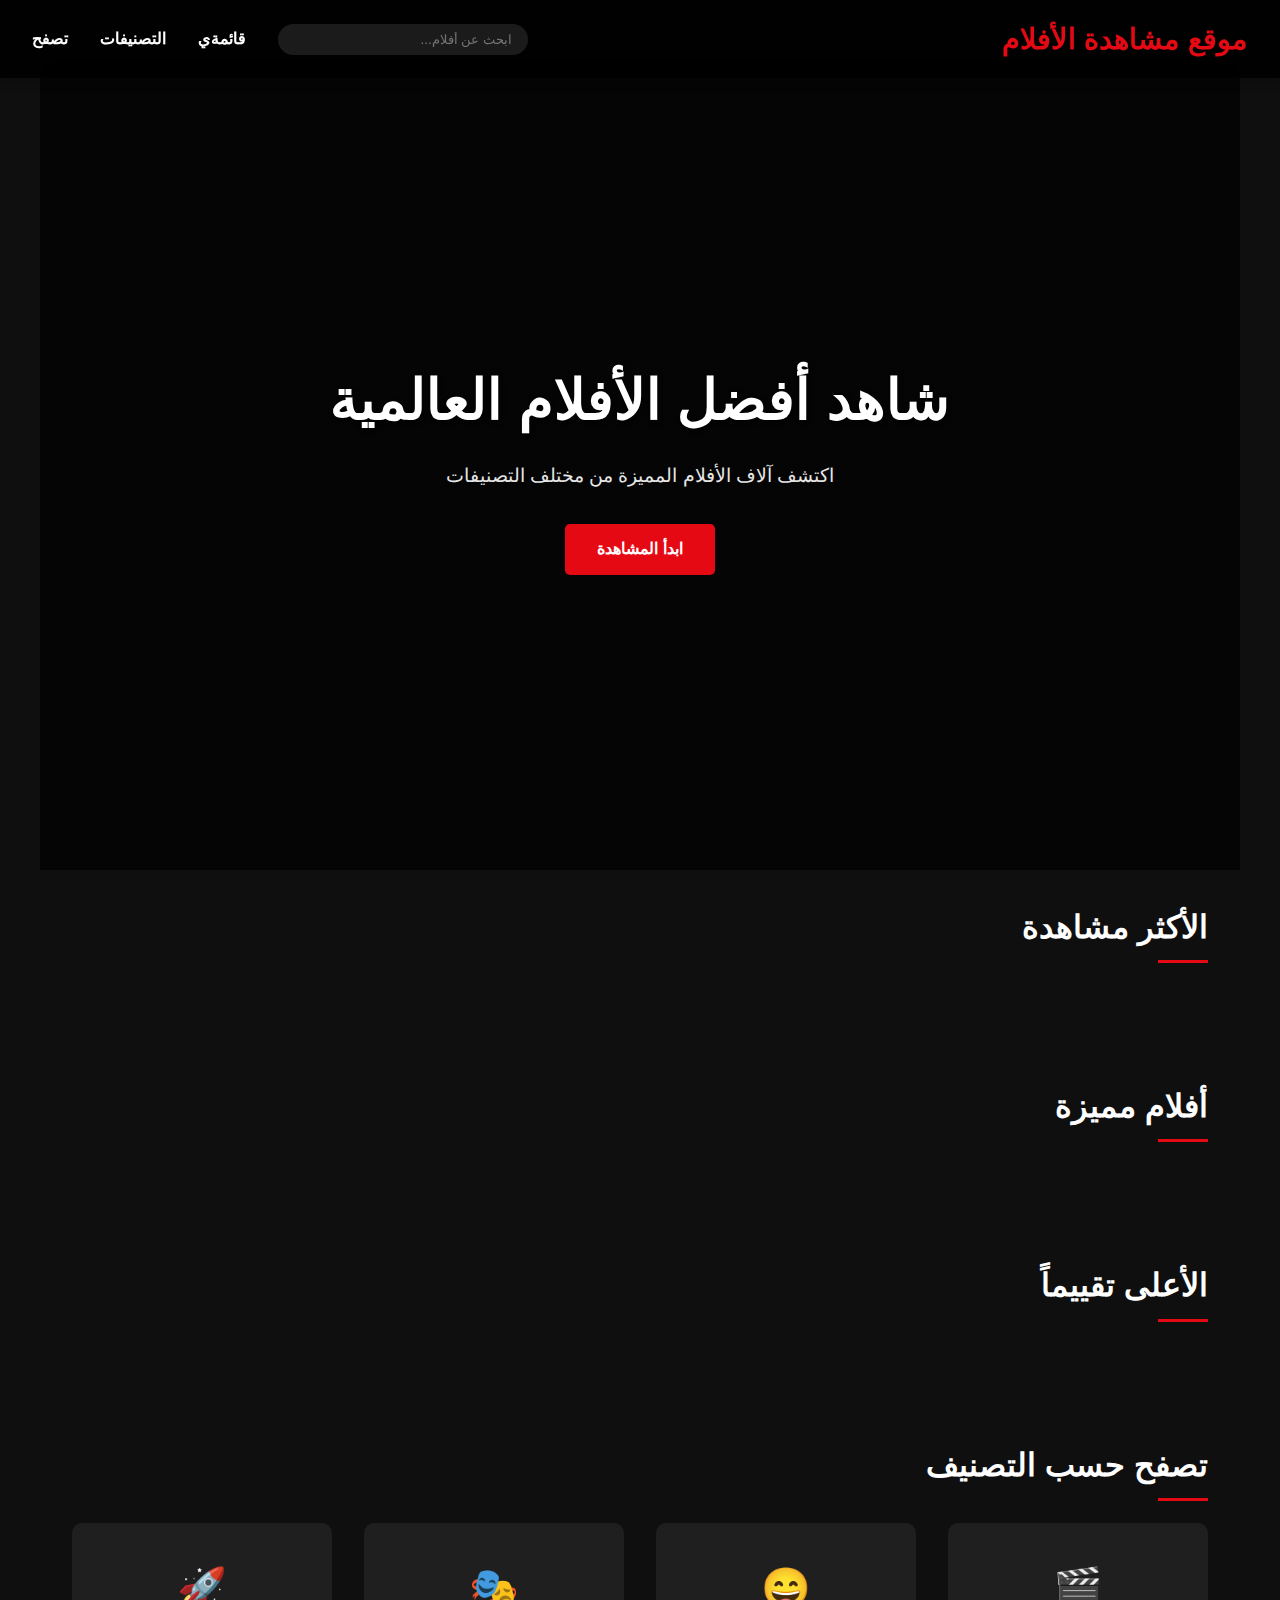
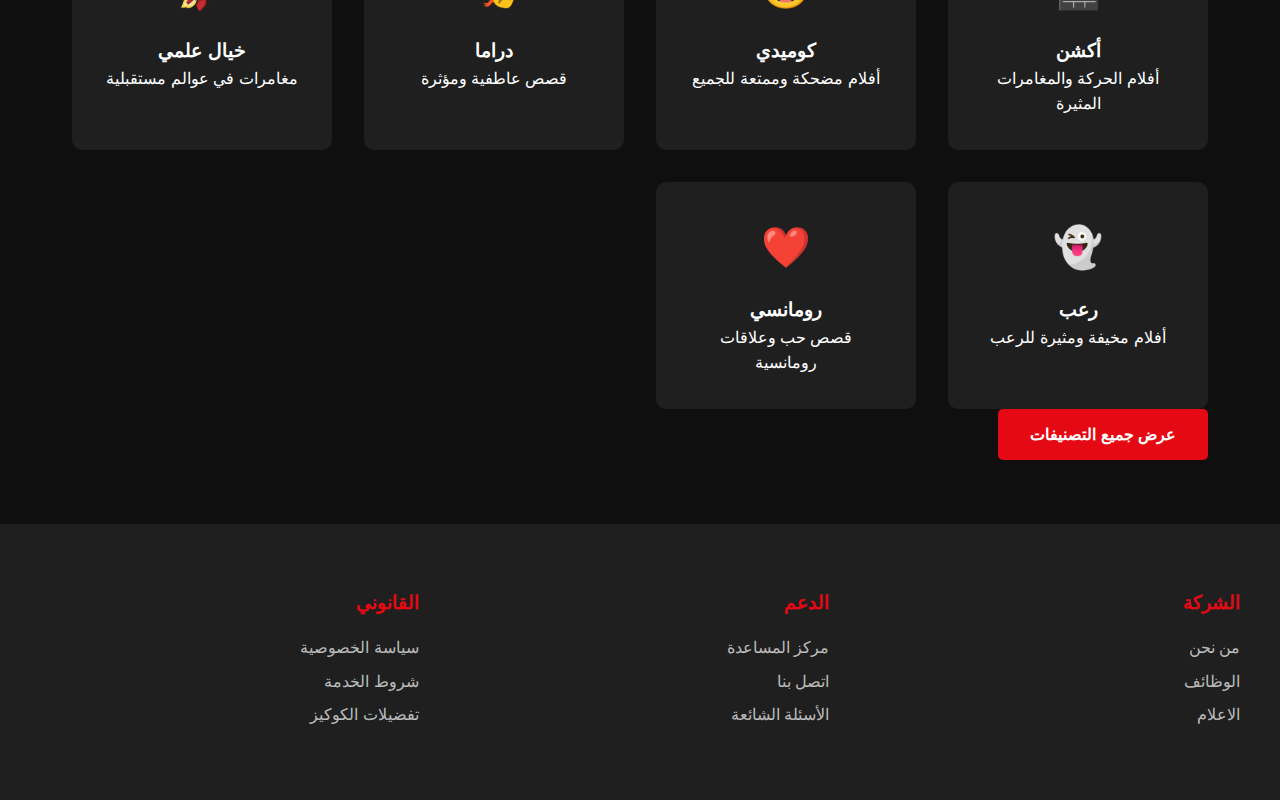
<file: index.html>
<html dir="rtl" lang="ar"><head><base href="watchmovies.com"><title>موقع مشاهدة الأفلام - WatchMovies</title>
  <link rel="stylesheet" href="style.css">
  <script src="script.js"></script>

</head>
<body>

<header class="header">
  <a href="https://watchmovies.com" class="logo">موقع مشاهدة الأفلام</a>
  <nav class="nav">
    <a href="https://watchmovies.com/browse">تصفح</a>
    <a href="https://watchmovies.com/genres">التصنيفات</a>
    <a href="https://watchmovies.com/my-list">قائمةي</a>
    <input type="search" class="search-bar" placeholder="ابحث عن أفلام...">
  </nav>
</header>

<section class="hero">
  <div class="hero-content">
    <h1>شاهد أفضل الأفلام العالمية</h1>
    <p>اكتشف آلاف الأفلام المميزة من مختلف التصنيفات</p>
    <a href="#trending" class="btn">ابدأ المشاهدة</a>
  </div>
</section>

<section id="trending" class="trending-section">
  <h2>الأكثر مشاهدة</h2>
  <div class="trending-scroll">
    <!-- سيتم ملؤها بواسطة JavaScript -->
  </div>
</section>

<section class="featured-section">
  <h2>أفلام مميزة</h2>
  <div class="movie-grid">
    <!-- سيتم ملؤها بواسطة JavaScript -->
  </div>
</section>

<section class="top-rated-section">
  <h2>الأعلى تقييماً</h2>
  <div class="movie-grid">
    <!-- سيتم ملؤها بواسطة JavaScript -->
  </div>
</section>

<section class="genre-preview">
  <h2>تصفح حسب التصنيف</h2>
  <div class="genre-grid">
    <a href="genres.html#action" class="genre-card">
      <div class="genre-icon">🎬</div>
      <h3>أكشن</h3>
      <p>أفلام الحركة والمغامرات المثيرة</p>
    </a>
    <a href="genres.html#comedy" class="genre-card">
      <div class="genre-icon">😄</div>
      <h3>كوميدي</h3>
      <p>أفلام مضحكة وممتعة للجميع</p>
    </a>
    <a href="genres.html#drama" class="genre-card">
      <div class="genre-icon">🎭</div>
      <h3>دراما</h3>
      <p>قصص عاطفية ومؤثرة</p>
    </a>
    <a href="genres.html#scifi" class="genre-card">
      <div class="genre-icon">🚀</div>
      <h3>خيال علمي</h3>
      <p>مغامرات في عوالم مستقبلية</p>
    </a>
    <a href="genres.html#horror" class="genre-card">
      <div class="genre-icon">👻</div>
      <h3>رعب</h3>
      <p>أفلام مخيفة ومثيرة للرعب</p>
    </a>
    <a href="genres.html#romance" class="genre-card">
      <div class="genre-icon">❤️</div>
      <h3>رومانسي</h3>
      <p>قصص حب وعلاقات رومانسية</p>
    </a>
  </div>
  <div class="view-all">
    <a href="genres.html" class="btn">عرض جميع التصنيفات</a>
  </div>
</section>

<footer class="footer">
  <div class="footer-grid">
    <div class="footer-links">
      <h4>الشركة</h4>
      <a href="https://watchmovies.com/about">من نحن</a>
      <a href="https://watchmovies.com/careers">الوظائف</a>
      <a href="https://watchmovies.com/press">الاعلام</a>
    </div>
    <div class="footer-links">
      <h4>الدعم</h4>
      <a href="https://watchmovies.com/help">مركز المساعدة</a>
      <a href="https://watchmovies.com/contact">اتصل بنا</a>
      <a href="https://watchmovies.com/faq">الأسئلة الشائعة</a>
    </div>
    <div class="footer-links">
      <h4>القانوني</h4>
      <a href="https://watchmovies.com/privacy">سياسة الخصوصية</a>
      <a href="https://watchmovies.com/terms">شروط الخدمة</a>
      <a href="https://watchmovies.com/cookies">تفضيلات الكوكيز</a>
    </div>
  </div>
</footer>

</body>
</html>
</file>
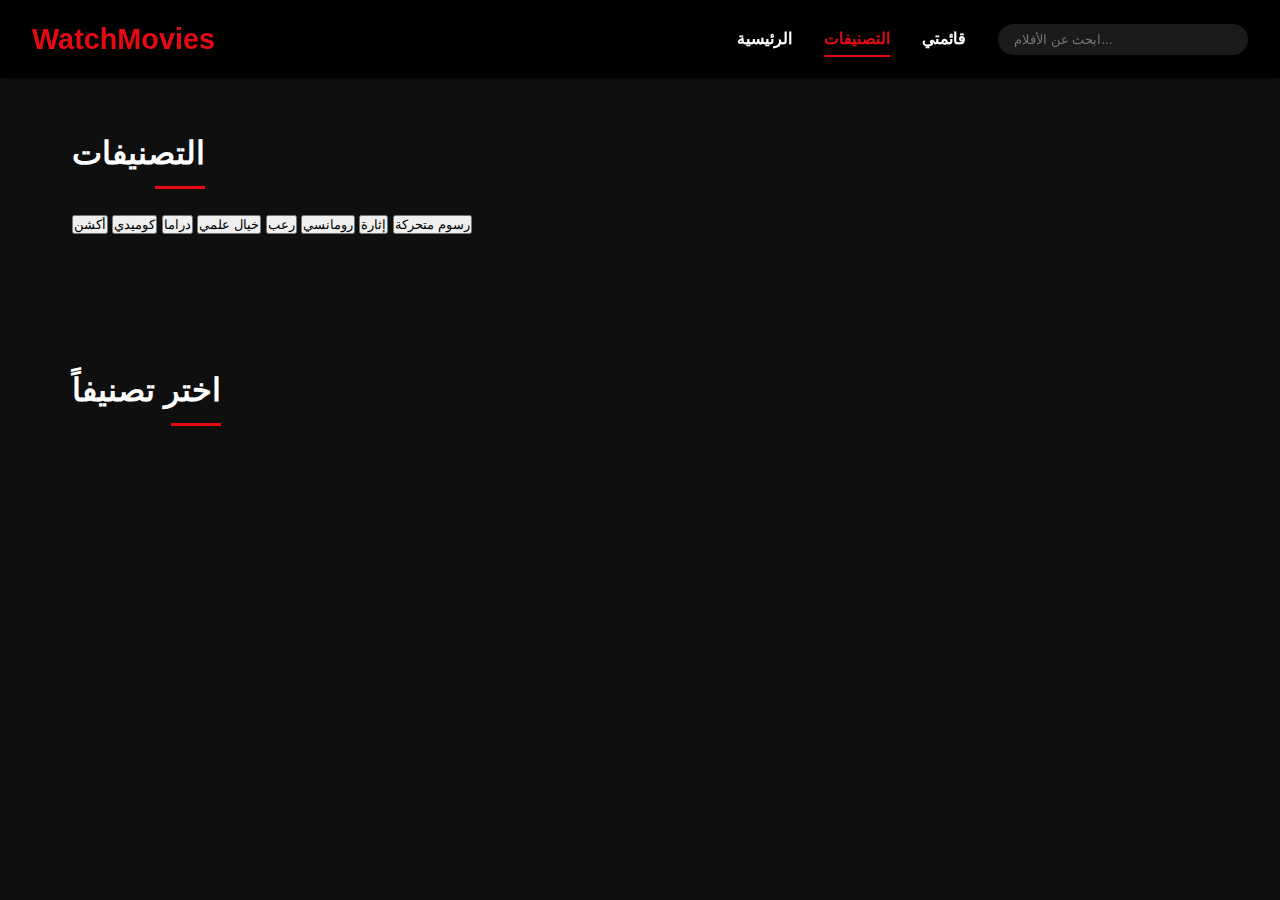
<file: genres.html>
<!DOCTYPE html>
<html>
<head>
  <title>WatchMovies - تصنيفات الأفلام</title>
  <link rel="stylesheet" href="style.css">
  <link rel="stylesheet" href="genres.css">
</head>
<body>
  <header class="header">
    <a href="index.html" class="logo">WatchMovies</a>
    <nav class="nav">
      <a href="index.html">الرئيسية</a>
      <a href="genres.html" class="active">التصنيفات</a>
      <a href="my-list.html">قائمتي</a>
      <input type="search" class="search-bar" placeholder="ابحث عن الأفلام...">
    </nav>
  </header>

  <main class="genres-container">
    <section class="genre-list">
      <h2>التصنيفات</h2>
      <div class="genre-buttons">
        <button class="genre-btn" data-genre="action">أكشن</button>
        <button class="genre-btn" data-genre="comedy">كوميدي</button>
        <button class="genre-btn" data-genre="drama">دراما</button>
        <button class="genre-btn" data-genre="scifi">خيال علمي</button>
        <button class="genre-btn" data-genre="horror">رعب</button>
        <button class="genre-btn" data-genre="romance">رومانسي</button>
        <button class="genre-btn" data-genre="thriller">إثارة</button>
        <button class="genre-btn" data-genre="animation">رسوم متحركة</button>
      </div>
    </section>

    <section class="genre-movies">
      <h2 id="genre-title">اختر تصنيفاً</h2>
      <div class="movie-grid">
        <!-- سيتم ملؤها بواسطة JavaScript -->
      </div>
    </section>
  </main>

  <script src="nav.js"></script>
  <script src="genres.js"></script>
</body>
</html>
</file>
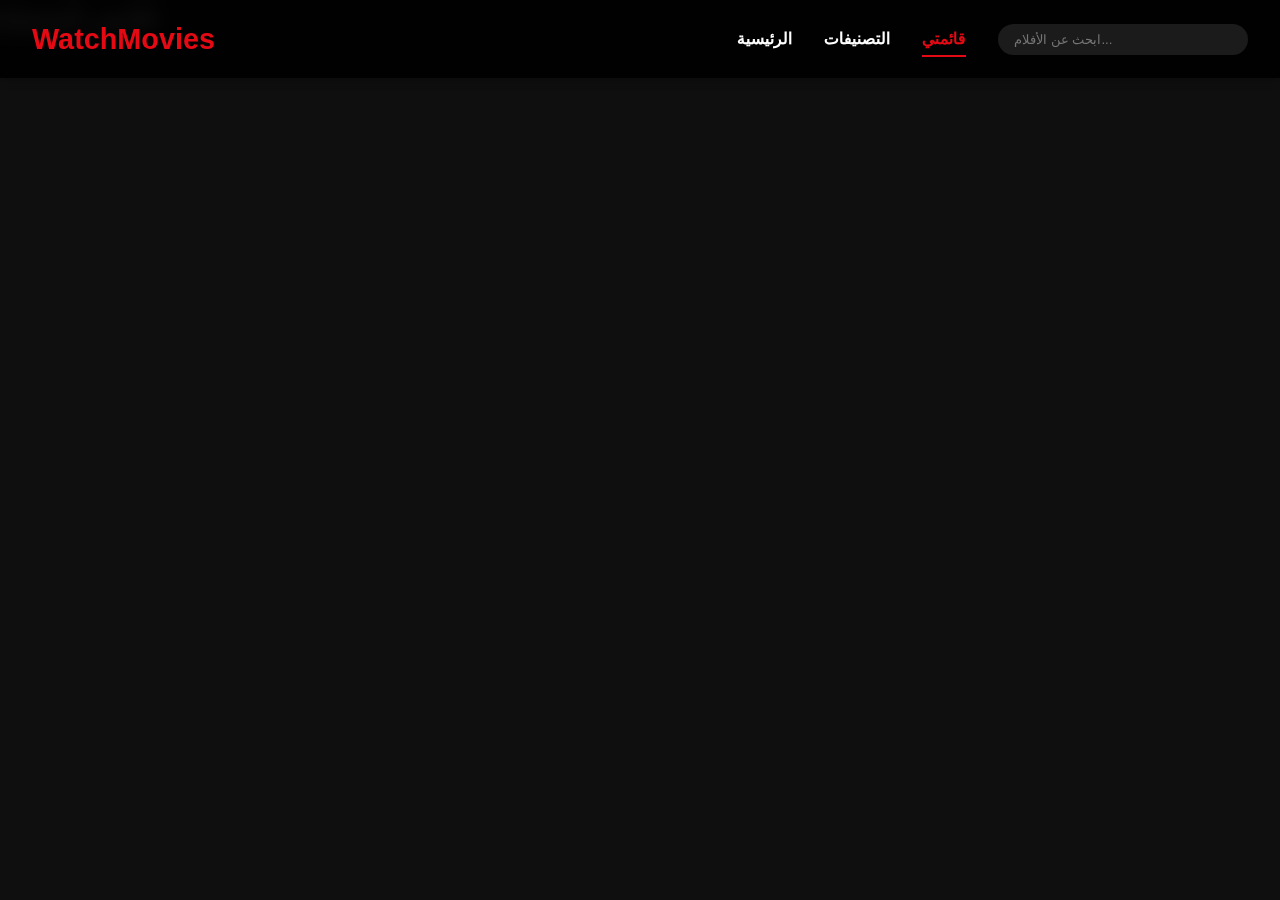
<file: my-list.html>
<!DOCTYPE html>
<html>
<head>
  <title>WatchMovies - قائمتي</title>
  <link rel="stylesheet" href="style.css">
</head>
<body>
  <header class="header">
    <a href="index.html" class="logo">WatchMovies</a>
    <nav class="nav">
      <a href="index.html">الرئيسية</a>
      <a href="genres.html">التصنيفات</a>
      <a href="my-list.html" class="active">قائمتي</a>
      <input type="search" class="search-bar" placeholder="ابحث عن الأفلام...">
    </nav>
  </header>

  <main class="my-list-container">
    <h2>قائمتي المفضلة</h2>
    <div class="movie-grid" id="favorites-grid">
      <!-- سيتم ملؤها بواسطة JavaScript -->
    </div>
    <div class="empty-state" id="empty-favorites" style="display: none;">
      <h3>لا توجد أفلام في قائمتك المفضلة</h3>
      <p>أضف أفلامك المفضلة لتظهر هنا</p>
      <a href="index.html" class="btn">تصفح الأفلام</a>
    </div>
  </main>

  <script src="nav.js"></script>
  <script src="my-list.js"></script>
</body>
</html>
</file>
<file: style.css>
/* ======= المتغيرات العامة ======= */
:root {
  --primary-color: #e50914;
  --primary-hover: #f40612;
  --dark-bg: #0f0f0f;
  --dark-card: #1f1f1f;
  --light-text: #ffffff;
  --gray-text: rgba(255, 255, 255, 0.7);
  --transition-speed: 0.3s;
  --border-radius: 10px;
  --spacing-sm: 0.5rem;
  --spacing-md: 1rem;
  --spacing-lg: 2rem;
  --container-width: 1200px;
}

/* ======= الخطوط والإعدادات الأساسية ======= */
@import url('https://fonts.googleapis.com/css2?family=Cairo:wght@400;600;700&display=swap');

* {
  margin: 0;
  padding: 0;
  box-sizing: border-box;
}

html {
  scroll-behavior: smooth;
}

body {
  font-family: 'Cairo', sans-serif;
  background-color: var(--dark-bg);
  color: var(--light-text);
  line-height: 1.6;
  overflow-x: hidden;
}

/* ======= القائمة العلوية ======= */
.header {
  background-color: rgba(0, 0, 0, 0.9);
  backdrop-filter: blur(10px);
  padding: var(--spacing-md) var(--spacing-lg);
  position: fixed;
  width: 100%;
  top: 0;
  z-index: 1000;
  display: flex;
  justify-content: space-between;
  align-items: center;
  box-shadow: 0 2px 10px rgba(0, 0, 0, 0.3);
}

.logo {
  color: var(--primary-color);
  font-size: 1.8rem;
  font-weight: 700;
  text-decoration: none;
  transition: color var(--transition-speed);
}

.logo:hover {
  color: var(--primary-hover);
}

.nav {
  display: flex;
  gap: var(--spacing-lg);
  align-items: center;
}

.nav a {
  color: var(--light-text);
  text-decoration: none;
  font-weight: 600;
  transition: color var(--transition-speed);
  position: relative;
}

.nav a::after {
  content: '';
  position: absolute;
  bottom: -5px;
  left: 0;
  width: 0;
  height: 2px;
  background-color: var(--primary-color);
  transition: width var(--transition-speed);
}

.nav a:hover::after,
.nav a.active::after {
  width: 100%;
}

.nav a:hover,
.nav a.active {
  color: var(--primary-color);
}

/* ======= شريط البحث ======= */
.search-bar {
  padding: var(--spacing-sm) var(--spacing-md);
  border: none;
  border-radius: 20px;
  background-color: rgba(255, 255, 255, 0.1);
  color: var(--light-text);
  width: 250px;
  transition: all var(--transition-speed);
}

.search-bar:focus {
  background-color: rgba(255, 255, 255, 0.2);
  outline: none;
  width: 300px;
  box-shadow: 0 0 10px rgba(229, 9, 20, 0.3);
}

/* ======= القسم الرئيسي ======= */
.hero {
  height: 90vh;
  background: linear-gradient(rgba(0, 0, 0, 0.7), rgba(0, 0, 0, 0.7)),
              url('https://source.unsplash.com/random/1920x1080/?movie') center/cover;
  display: flex;
  align-items: center;
  text-align: center;
  padding: 0 var(--spacing-lg);
  margin-top: 60px;
}

.hero-content {
  max-width: var(--container-width);
  margin: 0 auto;
  padding: var(--spacing-lg);
}

.hero h1 {
  font-size: 3.5rem;
  margin-bottom: var(--spacing-md);
  text-shadow: 2px 2px 4px rgba(0, 0, 0, 0.5);
}

.hero p {
  font-size: 1.2rem;
  margin-bottom: var(--spacing-lg);
  opacity: 0.9;
}

/* ======= الأقسام العامة ======= */
section {
  padding: var(--spacing-lg) var(--spacing-lg);
  max-width: var(--container-width);
  margin: 0 auto;
}

section h2 {
  margin-bottom: var(--spacing-lg);
  font-size: 2rem;
  position: relative;
  display: inline-block;
}

section h2::after {
  content: '';
  position: absolute;
  bottom: -10px;
  right: 0;
  width: 50px;
  height: 3px;
  background-color: var(--primary-color);
}

/* ======= شبكة الأفلام ======= */
.movie-grid {
  display: grid;
  grid-template-columns: repeat(auto-fill, minmax(200px, 1fr));
  gap: var(--spacing-lg);
  padding: var(--spacing-md) 0;
}

/* ======= بطاقات الأفلام ======= */
.movie-card {
  background-color: var(--dark-card);
  border-radius: var(--border-radius);
  overflow: hidden;
  transition: transform var(--transition-speed);
  position: relative;
}

.movie-card:hover {
  transform: translateY(-5px);
}

.movie-card img {
  width: 100%;
  height: 300px;
  object-fit: cover;
  transition: transform var(--transition-speed);
}

.movie-card:hover img {
  transform: scale(1.05);
}

.movie-info {
  padding: var(--spacing-md);
}

.movie-info h3 {
  margin-bottom: var(--spacing-sm);
  font-size: 1.2rem;
}

.rating {
  display: flex;
  justify-content: space-between;
  align-items: center;
  margin-bottom: var(--spacing-sm);
}

.favorite-btn {
  background: none;
  border: none;
  cursor: pointer;
  font-size: 1.2rem;
  opacity: 0.7;
  transition: all var(--transition-speed);
}

.favorite-btn:hover,
.favorite-btn.active {
  opacity: 1;
  transform: scale(1.2);
}

/* ======= التصنيفات ======= */
.genre-grid {
  display: grid;
  grid-template-columns: repeat(auto-fill, minmax(250px, 1fr));
  gap: var(--spacing-lg);
}

.genre-card {
  background-color: var(--dark-card);
  padding: var(--spacing-lg);
  border-radius: var(--border-radius);
  text-align: center;
  text-decoration: none;
  color: var(--light-text);
  transition: all var(--transition-speed);
  border: 1px solid transparent;
}

.genre-card:hover {
  transform: translateY(-5px);
  border-color: var(--primary-color);
  box-shadow: 0 5px 15px rgba(229, 9, 20, 0.2);
}

.genre-icon {
  font-size: 2.5rem;
  margin-bottom: var(--spacing-md);
}

/* ======= القسم المتحرك ======= */
.trending-scroll {
  display: flex;
  gap: var(--spacing-md);
  overflow-x: auto;
  padding: var(--spacing-md) 0;
  scroll-behavior: smooth;
  scrollbar-width: thin;
  scrollbar-color: var(--primary-color) rgba(255, 255, 255, 0.1);
}

.trending-scroll::-webkit-scrollbar {
  height: 8px;
}

.trending-scroll::-webkit-scrollbar-track {
  background: rgba(255, 255, 255, 0.1);
  border-radius: 4px;
}

.trending-scroll::-webkit-scrollbar-thumb {
  background: var(--primary-color);
  border-radius: 4px;
}

/* ======= الأزرار ======= */
.btn {
  display: inline-block;
  padding: 0.8rem 2rem;
  background-color: var(--primary-color);
  color: var(--light-text);
  text-decoration: none;
  border-radius: 5px;
  transition: all var(--transition-speed);
  border: none;
  cursor: pointer;
  font-weight: 600;
}

.btn:hover {
  background-color: var(--primary-hover);
  transform: translateY(-2px);
  box-shadow: 0 5px 15px rgba(229, 9, 20, 0.3);
}

/* ======= التذييل ======= */
.footer {
  background-color: var(--dark-card);
  padding: calc(var(--spacing-lg) * 2) var(--spacing-lg);
  margin-top: var(--spacing-lg);
}

.footer-grid {
  display: grid;
  grid-template-columns: repeat(auto-fit, minmax(200px, 1fr));
  gap: var(--spacing-lg);
  max-width: var(--container-width);
  margin: 0 auto;
}

.footer-links h4 {
  color: var(--primary-color);
  margin-bottom: var(--spacing-md);
  font-size: 1.2rem;
}

.footer-links a {
  display: block;
  color: var(--gray-text);
  text-decoration: none;
  margin-bottom: var(--spacing-sm);
  transition: color var(--transition-speed);
}

.footer-links a:hover {
  color: var(--light-text);
}

/* ======= الحالة الفارغة ======= */
.empty-state {
  text-align: center;
  padding: calc(var(--spacing-lg) * 2) var(--spacing-lg);
}

.empty-state h3 {
  margin-bottom: var(--spacing-md);
  font-size: 1.5rem;
}

.empty-state p {
  margin-bottom: var(--spacing-lg);
  color: var(--gray-text);
}

/* ======= دعم الشاشات المتجاوبة ======= */
@media (max-width: 768px) {
  :root {
    --spacing-lg: 1rem;
  }

  .header {
    padding: var(--spacing-sm) var(--spacing-md);
  }

  .nav {
    gap: var(--spacing-md);
  }

  .search-bar {
    width: 200px;
  }

  .search-bar:focus {
    width: 220px;
  }

  .hero h1 {
    font-size: 2rem;
  }

  .hero p {
    font-size: 1rem;
  }

  .movie-grid {
    grid-template-columns: repeat(auto-fill, minmax(150px, 1fr));
    gap: var(--spacing-md);
  }

  .genre-grid {
    grid-template-columns: repeat(auto-fill, minmax(200px, 1fr));
  }

  .footer-grid {
    grid-template-columns: 1fr;
    text-align: center;
  }
}

/* ======= دعم اللغة العربية ======= */
[dir="rtl"] .nav,
[dir="rtl"] .rating {
  flex-direction: row-reverse;
}

[dir="rtl"] .search-bar,
[dir="rtl"] .movie-info,
[dir="rtl"] .footer-links {
  text-align: right;
}

[dir="rtl"] .genre-grid {
  direction: rtl;
}

[dir="rtl"] section h2::after {
  left: auto;
  right: 0;
}
</file>
<file: genres.css>
.genres-container {
  padding: 6rem 2rem 2rem;
}

.genres-container h1 {
  text-align: center;
  margin-bottom: 2rem;
  color: var(--light);
}

.genres-grid {
  display: grid;
  grid-template-columns: repeat(auto-fit, minmax(250px, 1fr));
  gap: 2rem;
  margin-bottom: 4rem;
}

.genre-card {
  background: linear-gradient(rgba(0,0,0,0.5), rgba(0,0,0,0.5)),
              var(--dark);
  padding: 2rem;
  border-radius: 12px;
  text-align: center;
  transition: transform 0.3s ease, background 0.3s ease;
  cursor: pointer;
}

.genre-card:hover {
  transform: translateY(-10px);
  background: linear-gradient(rgba(229,9,20,0.2), rgba(229,9,20,0.2)),
              var(--dark);
}

.genre-icon {
  font-size: 3rem;
  margin-bottom: 1rem;
}

.genre-card h3 {
  color: var(--light);
  margin-bottom: 0.5rem;
}

.genre-card p {
  color: var(--gray);
  font-size: 0.9rem;
}

.genre-movies {
  margin-top: 4rem;
}

.genre-movies h2 {
  text-align: center;
  margin-bottom: 2rem;
  color: var(--light);
}

@media (max-width: 768px) {
  .genres-grid {
    grid-template-columns: repeat(auto-fit, minmax(200px, 1fr));
  }
}
</file>
